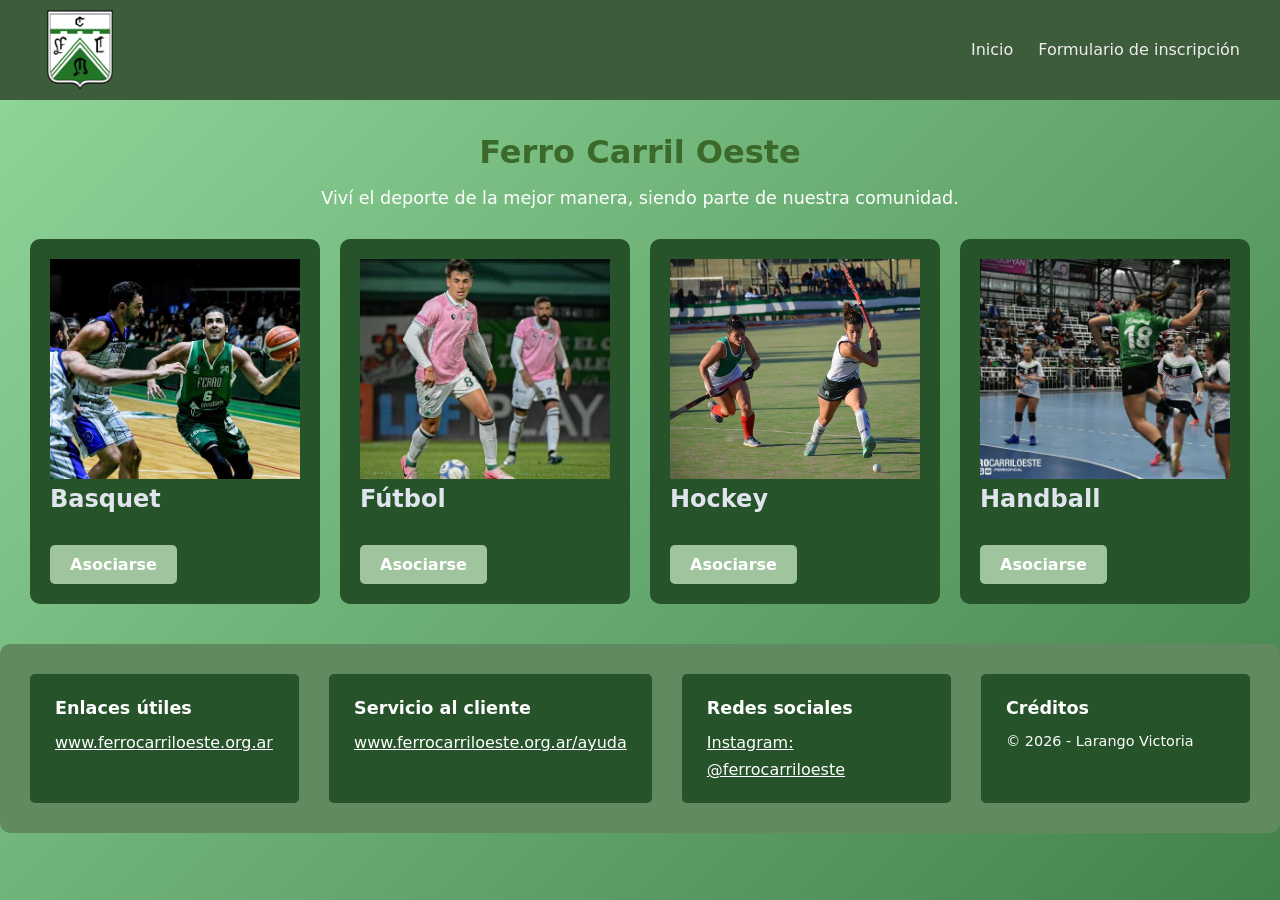
<file: index.html>
<!DOCTYPE html>
<html lang="es">
<head>
    <meta charset="UTF-8">
    <meta name="viewport" content="width=device-width, initial-scale=1.0">
    <title>Ferro Carril Oeste</title>
    <link href="styles.css" rel="stylesheet">
</head>
<body class="inicio">
    <section>
        <nav class="navbar">
            <div>
                <img src="img/Ferro_badge.png" height="80" width="80">
            </div>
            <ul class="nav-links">
                <li><a href="index.html">Inicio</a></li>
                <li><a href="formulario.html">Formulario de inscripción</a></li>
            </ul>
        </nav>
    </section>

    <section class="titulo">
        <h1>Ferro Carril Oeste</h1>
        <p>Viví el deporte de la mejor manera, siendo parte de nuestra comunidad.</p> 
    </section>

    <section>
        <div class="caja-conteiner">
            <div class="caja">
                    <div class="caja-body">
                    <span> <img src="img/basquet.jpg" alt="Basquet"> </span>
                    <h2>Basquet</h2>
                    <button><a href="formulario.html">Asociarse</a></button>
                </div>
            </div>

            <div class="caja">
                    <div class="caja-body">
                    <span> <img src="img/futbol.webp" alt="Futbol"> </span>
                    <h2>Fútbol</h2>
                    <button><a href="formulario.html">Asociarse</a></button>
                </div>
            </div>

            <div class="caja">
                    <div class="caja-body">
                    <span> <img src="img/hockey.jpeg" alt="Hockey"> </span>
                    <h2>Hockey</h2>
                    <button><a href="formulario.html">Asociarse</a></button>
                </div>
            </div>

            <div class="caja">
                    <div class="caja-body">
                    <span> <img src="img/hanball.jpg" alt="Handball"> </span>
                    <h2>Handball</h2>
                    <button><a href="formulario.html">Asociarse</a></button>
                </div>
            </div>

            
        </div>

    </section>
    <footer class="footer">
        <div class="footer-caja">
            <h3>Enlaces útiles</h3>
            <a href="https://www.ferrocarriloeste.org.ar">www.ferrocarriloeste.org.ar</a>
        </div>

        <div class="footer-caja">
            <h3>Servicio al cliente</h3>
            <a href="https://www.ferrocarriloeste.org.ar/contacto/">www.ferrocarriloeste.org.ar/ayuda</a>
        </div>

        <div class="footer-caja">
            <h3>Redes sociales</h3>
            <a href="https://www.instagram.com/ferrooficial/?hl=es">Instagram: @ferrocarriloeste</a>
        </div>

        <div class="footer-caja">
            <h3>Créditos</h3>
            <p>© 2026 - Larango Victoria</p>
        </div>
    </footer>

</body>
</html>
</file>
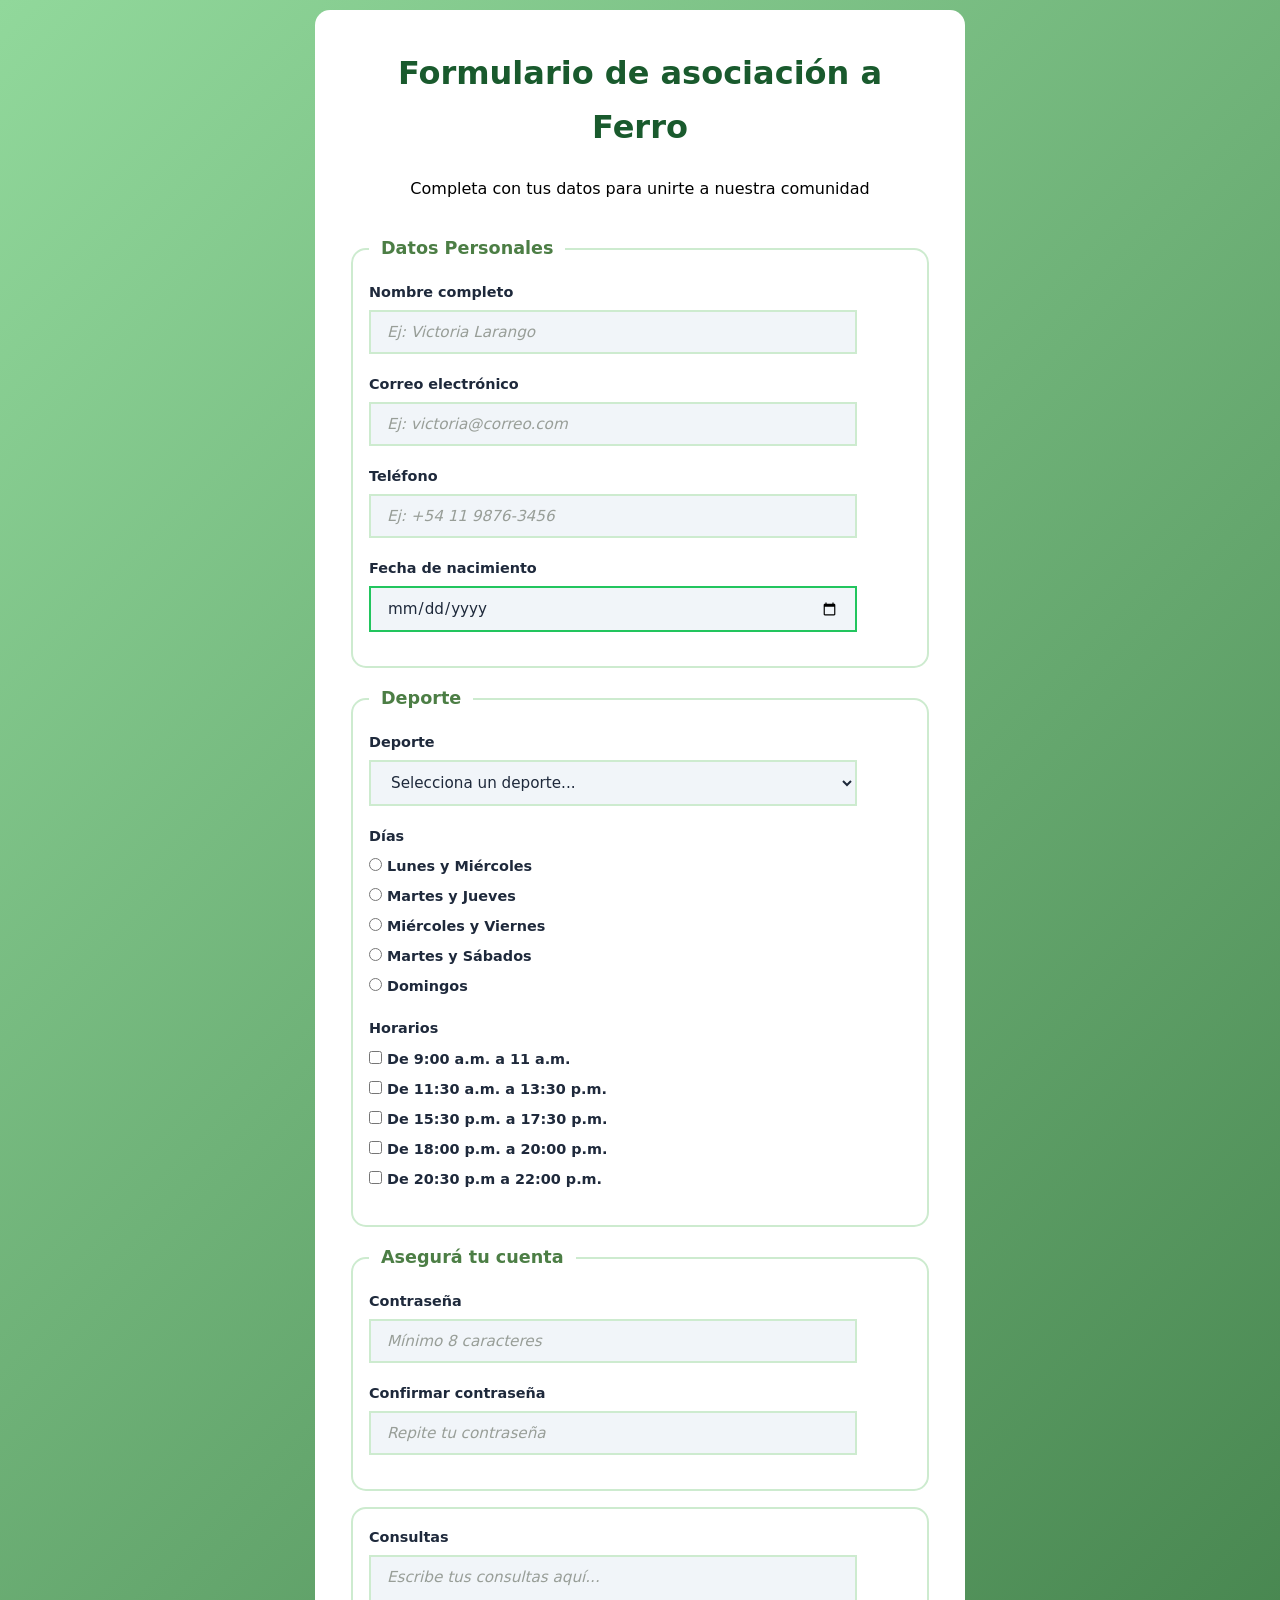
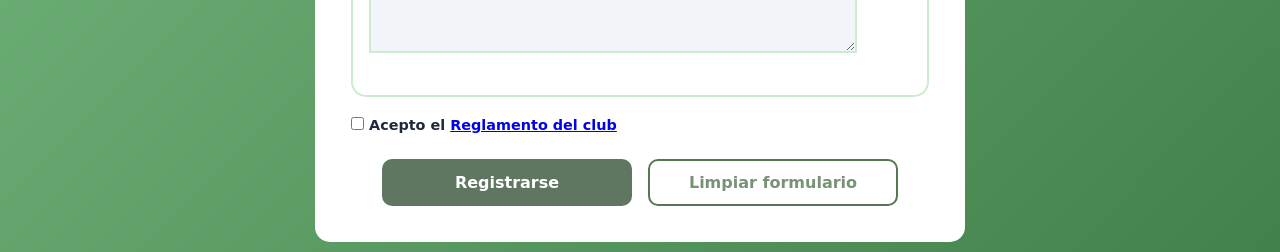
<file: formulario.html>
<!DOCTYPE html>
<html lang="es">
<head>
    <meta charset="UTF-8">
    <meta name="viewport" content="width=device-width, initial-scale=1.0">
    <title>Formulario de registro</title>
    <link href="styles.css" rel="stylesheet"/>
</head>
<body>
    <div>
        <h1>Formulario de asociación a Ferro</h1>
        <p>Completa con tus datos para unirte a nuestra comunidad</p>

        <form action="#" method="POST" id="registroForm">
            <fieldset>
                <legend>Datos Personales</legend>

                <div>
                    <label for="nombre">Nombre completo</label>
                    <input type="text" id="nombre" name="nombre" placeholder="Ej: Victoria Larango" required>
                </div>

                <div>
                    <label for="correo">Correo electrónico</label>
                    <input type="email" id="correo" name="correo" placeholder="Ej: victoria@correo.com" required>
                </div>

                <div>
                    <label for="telefono">Teléfono</label>
                    <input type="tel" id="telefono" name="telefono" placeholder="Ej: +54 11 9876-3456">
                </div>

                <div>
                    <label for="fechaNacimiento">Fecha de nacimiento</label>
                    <input type="date" id="fechaNacimiento" name="fechaNacimiento">
                </div>
            </fieldset>

            <fieldset>
                <legend>Deporte</legend>

                <div>
                    <label for="pais">Deporte</label>
                    <select id="pais" name="pais" required>
                        <option value="">Selecciona un deporte...</option>
                        <option value="hanball">Handball</option>
                        <option value="voley">Voley</option>
                        <option value="futbol">Fútbol</option>
                        <option value="hockey">Hockey</option>
                        <option value="gimnasia">Gimnasia</option>
                        <option value="Basquet">Basquet</option>
                        <option value="beisbol">Beisbol</option>
                        <option value="running">Running</option>
                        <option value="natacion">Natación</option>
                        <option value="boxeo">Boxeo</option>
                        <option value="futsal">Futsal</option>
                        <option value="OTRO">Otro</option>
                    </select>
                </div>

                <div>
                    <label>Días</label>
                    <div>
                        <label>
                            <input type="radio" name="edad" value="edad">
                            Lunes y Miércoles
                        </label>
                        <label>
                            <input type="radio" name="edad" value="edad">
                            Martes y Jueves
                        </label>
                        <label>
                            <input type="radio" name="edad" value="edad">
                            Miércoles y Viernes
                        </label>
                        <label>
                            <input type="radio" name="edad" value="edad">
                            Martes y Sábados
                        </label>
                        <label>
                            <input type="radio" name="edad" value="otro">
                            Domingos
                        </label>
                        
                    </div>
                </div>

                <div>
                    <label>Horarios</label>
                    <div>
                        <label>
                            <input type="checkbox" name="hora" value="hora">
                            De 9:00 a.m. a 11 a.m.
                        </label>
                        <label>
                            <input type="checkbox" name="hora" value="hora">
                            De 11:30 a.m. a 13:30 p.m.
                        </label>
                        <label>
                            <input type="checkbox" name="hora" value="hora">
                            De 15:30 p.m. a 17:30 p.m.
                        </label>
                        <label>
                            <input type="checkbox" name="hora" value="hora">
                            De 18:00 p.m. a 20:00 p.m.
                        </label>
                        <label>
                            <input type="checkbox" name="hora" value="hora">
                            De 20:30 p.m a 22:00 p.m.
                        </label>
                    </div>
                </div>

            </fieldset>

            <fieldset>
                <legend>Asegurá tu cuenta</legend>

                <div>
                    <label for="password">Contraseña</label>
                    <input type="password" id="password" name="password" placeholder="Mínimo 8 caracteres" minlength="8" required>
                </div>

                <div>
                    <label for="confirmPassword">Confirmar contraseña</label>
                    <input type="password" id="confirmPassword" name="confirmPassword" placeholder="Repite tu contraseña" minlength="8" required>
                </div>
            </fieldset>

            <fieldset>
            <div>
                    <label for="comentarios">Consultas</label>
                    <textarea id="comentarios" name="comentarios" rows="4" placeholder="Escribe tus consultas aquí..."></textarea>
                </div>
            </fieldset>

            <div>
                <label>
                    <input type="checkbox" name="terminos" required>
                    Acepto el <a href="https://www.ferrocarriloeste.org.ar/club/reglamento-de-disciplina/">Reglamento del club</a> 
                </label>
            </div>

            <div>
                <button type="submit">Registrarse</button>
                <button type="reset">Limpiar formulario</button>
            </div>
        </form>
    </div>
</body>
</html>
</file>
<file: styles.css>
@charset "utf-8";

*{
    box-sizing: border-box;
    margin: 0;
    padding: 0;
}

body {
    display: flex;
    flex-direction: column;
    align-items: center;
    font-family: 'system-ui', sans-serif;
    background: linear-gradient(135deg, #91d89b 0%, #43814b 100%);
    min-height: 100vh;
    padding: 10px;
    line-height: 1.7;
    color: #080808;
}

body > div, .form-card, body > div:not(.caja-conteiner) {
    background: #ffffff;
    border-radius: 15px;
    padding: 36px;
    width: 100%;
    max-width: 650px;
}

body.inicio {
    align-items: stretch;
    padding: 0;
}


.inicio .navbar > div {
    display: flex;
    align-items: center;
}

.inicio .navbar > div img {
    width: 80px;
    height: 80px;
    object-fit: contain;
}

.inicio .nav-links {
    display: flex;
    align-items: center;
    gap: 35px;
    list-style: none;
    margin: 0;
    padding: 0;
}

.inicio .nav-links a {
    color: #eee;
    text-decoration: none;
    font-size: 16px;
}

.inicio .nav-links a:hover {
    color: #819987;
}

.inicio .navbar {
    display: flex;
    justify-content: space-between;
    align-items: center;
    background: #3d5c3c;
    border-radius: 0;
    padding: 10px 40px;
    width: 100%;
    min-height: 100px;
}

.navbar .nav-links {
    display: flex;
    gap: 25px;
    list-style: none;
}

.navbar .nav-links a {
    color: #eee;
    text-decoration: none;
    transition: color 0.2s;
}

.navbar .nav-links a:hover {
    color: #819987;
}

.titulo {
    width: 100%;
    padding: 25px 30px 5px 30px;
    text-align: left;
}

.titulo h1 {
    font-size: 2rem;
    color: #3b6929;
    margin-bottom: 5px;
}

.titulo p {
    font-size: 1.1rem;
    color: #ffffff;
    margin: 0;
}

.caja-conteiner {
    display: flex;
    gap: 20px;
    flex-wrap: nowrap;
    width: 100%;
    padding: 20px 30px;
}

.caja {
    flex: 1;
    background: #27532a;
    border-radius: 10px;
    overflow: hidden;
    transition: transform 0.3s,
}

.caja img {
    width: 100%;
    height: 220px;
    object-fit: cover;
    display: block;
}

.caja-body {
    padding: 20px;
}

.caja-body h2 {
    margin-bottom: 10px;
    color: #e0e4ec;
}

.caja-body button {
    margin-top: 15px;
    background: #a0c49d;
    color: #fff;
    border: none;
    padding: 10px 20px;
    border-radius: 5px;
    cursor: pointer;
    font-weight: bold;
}

.caja-body button a {
    color: white;
    text-decoration: none;
}

.footer {
    width: 100%;
    display: flex;
    gap: 30px;
    padding: 30px;
    margin-top: 20px;
    background: #618a61;
    border-radius: 10px;
}

.footer-caja {
    flex: 1;
    background: #27532a;
    padding: 20px 25px;
    border-radius: 5px;
    color: white;
}

.footer-caja h3 {
    font-size: 1.1rem;
    margin-bottom: 5px;
    color: white;
}

.footer-caja p {
    font-size: 0.9rem;
    margin: 0;
    color: white;
}

.footer-caja a,
.footer-caja a:visited {
    color: white;
}

h1{
    font-size: 2rem;
    text-align: center;
    color: #195a2d;
    margin-bottom: 20px;
}

h1 + p {
    text-align: center;
    color: #000000;
    margin-bottom: 2rem;
    font-size: 1rem;
}

form {
    display: flex;
    flex-direction: column;
    gap: 1rem;
}

fieldset {
    border: 2px solid #cdebcf;
    border-radius: 15px;
    padding: 1rem;
}

legend {
    font-weight: 700;
    font-size: 1.1rem;
    color: #4c7e45;
    padding: 0 0.75rem;
    display: flex;
    align-items: center;
    gap: 0.4rem;
}

fieldset > div {
    margin-bottom: 1.1rem;
}

label {
    display: block;
    font-size: 0.9rem;
    font-weight: 600; 
    color: #1e293b;
    margin-bottom: 0.35rem;
    cursor: pointer;
}

input[type="text"],
input[type="email"],
input[type="tel"],
input[type="date"],
input[type="password"],
select,
textarea {
    width: 90%;
    padding: 0.7rem 1rem;
    border: 2px solid #cdebcf;
    font-size: 0.95rem;
    font-family: inherit;
    color: #1e293b;
    background: #f1f5f9;
}

input::placeholder,
textarea::placeholder {
    color: #989e98;
    font-style: italic;
}

input[type="text"]:focus,
input[type="email"]:focus,
input[type="tel"]:focus,
input[type="date"]:focus,
input[type="password"]:focus,
select:focus,
textarea:focus {
    border-color: #357c2c;
    box-shadow: 0 0 0 3px rgba(79, 70, 229, 0.15);
    background: #ffffff;
}


@media (max-width: 600px) {
    body {
        padding: 1rem;
    }

    body > div {
        padding: 1.5rem;
        border-radius: 16px;
    }

    h1 {
        font-size: 1.2rem;
    }

    fieldset {
        padding: 1rem;
    }

    fieldset > div > div {
        flex-direction: column;
        gap: 0.4rem;
    }

    /* Botones: apilados en columna */
    form > div:last-child {
        flex-direction: column;
        align-items: center;
    }

    button {
        max-width: 90%;
        width: 100%;
    }
}

form > div:last-child {
    display: flex;
    gap: 1rem;
    justify-content: center;
    flex-wrap: wrap;
}

button {
    font-family: inherit;
    font-size: 1rem;
    font-weight: 600;
    padding: 0.75rem 2rem;
    border: none;
    border-radius: 10px;
    cursor: pointer;
    display: inline-flex;
    align-items: center;
    justify-content: center;
    gap: 0.5rem;
}

button[type="submit"] {
    background: #5f7761;
    color: white;
    flex: 1;
    max-width: 250px;
}

button[type="submit"]:hover {
    background: #316e3b;
    transform: translateY(-2px);
}

button[type="reset"] {
    background: transparent;
    color: #779275;
    border: 2px solid #557751;
    flex: 1;
    max-width: 250px;
}

button[type="reset"]:hover {
    background: #a2a8a0;
    border-color: #0e3007;
    color: #fcfcfd;
    transform: translateY(-2px);
}

input:valid:not(:placeholder-shown):not([type="radio"]):not([type="checkbox"]) {
    border-color: #22c55e;
}

input:invalid:not(:placeholder-shown):not(:focus):not([type="radio"]):not([type="checkbox"]) {
    border-color: #ef4444;
}
</file>
